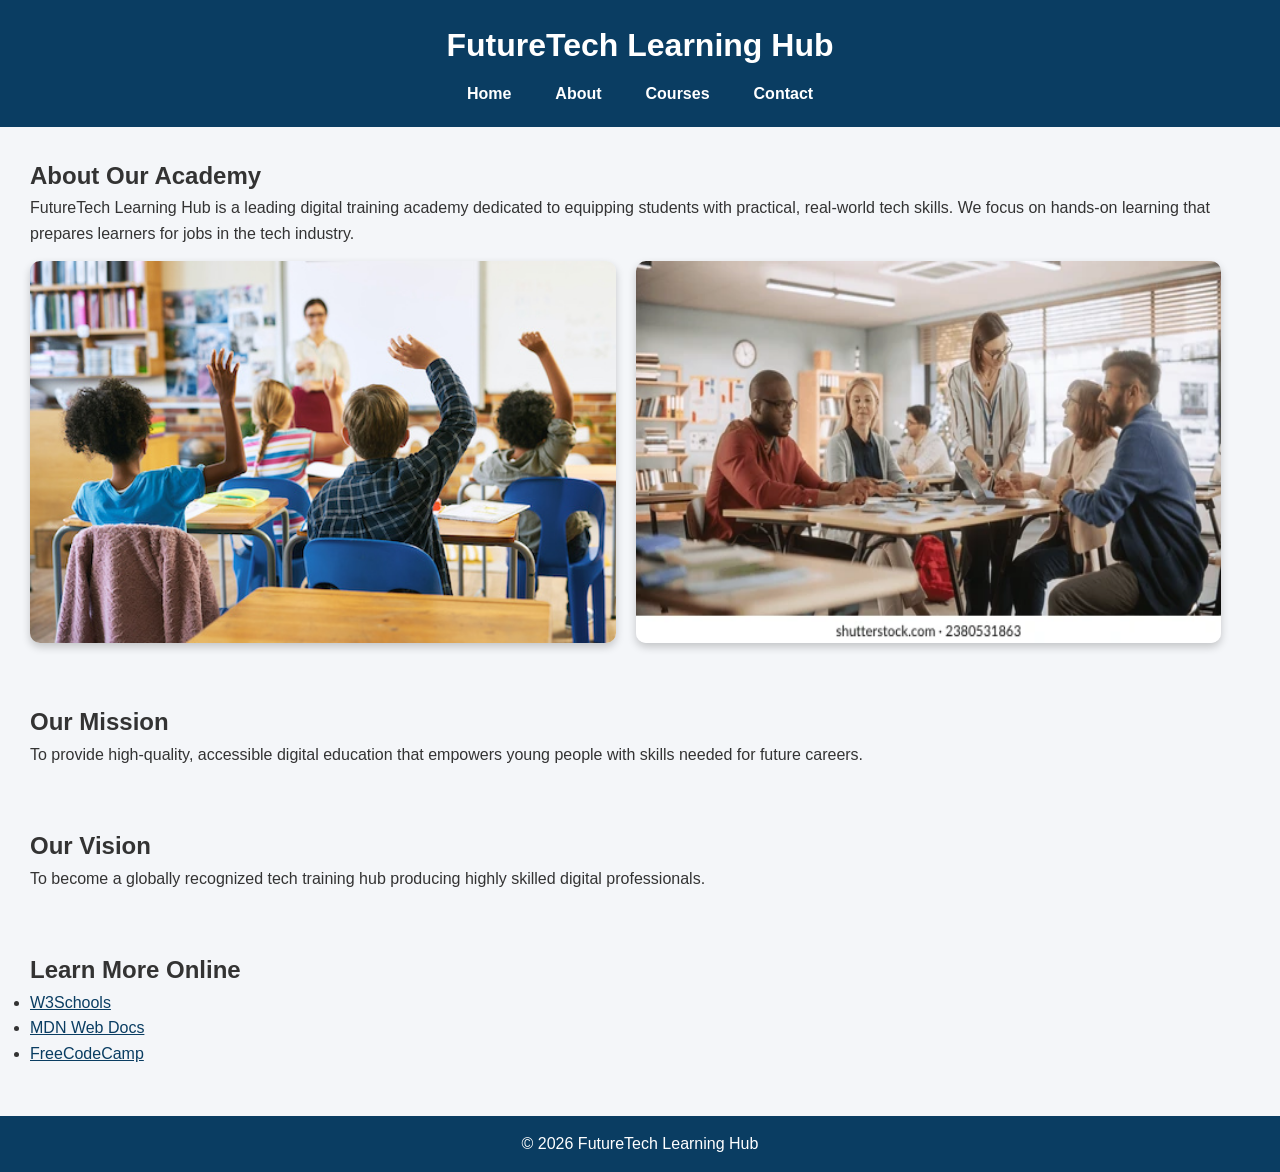
<file: about.html>
<!DOCTYPE html>
<html lang="en">
<head>
    <meta charset="UTF-8">
    <meta name="viewport" content="width=device-width, initial-scale=1.0">
    <title>About Us - FutureTech Learning Hub</title>
    <link rel="stylesheet" href="css/style.css">
</head>

<body>

<header>
    <h1>FutureTech Learning Hub</h1>

    <nav>
        <ul>
            <li><a href="index.html">Home</a></li>
            <li><a href="about.html">About</a></li>
            <li><a href="courses.html">Courses</a></li>
            <li><a href="contact.html">Contact</a></li>
        </ul>
    </nav>
</header>

<main>

    <!-- ABOUT SECTION -->
    <section class="about">
        <h2>About Our Academy</h2>

        <article>
            <p>
                FutureTech Learning Hub is a leading digital training academy dedicated to equipping students
                with practical, real-world tech skills. We focus on hands-on learning that prepares learners
                for jobs in the tech industry.
            </p>
        </article>

        <div class="about-images">
            <img src="about1.jpg" alt="Students learning in a classroom">
            <img src="about2.jpg" alt="Instructors and team members">
        </div>
    </section>

    <!-- MISSION -->
    <section class="mission">
        <h2>Our Mission</h2>
        <p>
            To provide high-quality, accessible digital education that empowers young people
            with skills needed for future careers.
        </p>
    </section>

    <!-- VISION -->
    <section class="vision">
        <h2>Our Vision</h2>
        <p>
            To become a globally recognized tech training hub producing highly skilled digital professionals.
        </p>
    </section>

    <!-- EXTERNAL LINKS -->
    <section>
        <h2>Learn More Online</h2>

        <ul>
            <li><a href="https://www.w3schools.com" target="_blank">W3Schools</a></li>
            <li><a href="https://developer.mozilla.org" target="_blank">MDN Web Docs</a></li>
            <li><a href="https://www.freecodecamp.org" target="_blank">FreeCodeCamp</a></li>
        </ul>
    </section>

</main>

<footer>
    <p>&copy; 2026 FutureTech Learning Hub</p>
</footer>

</body>
</html>
</file>
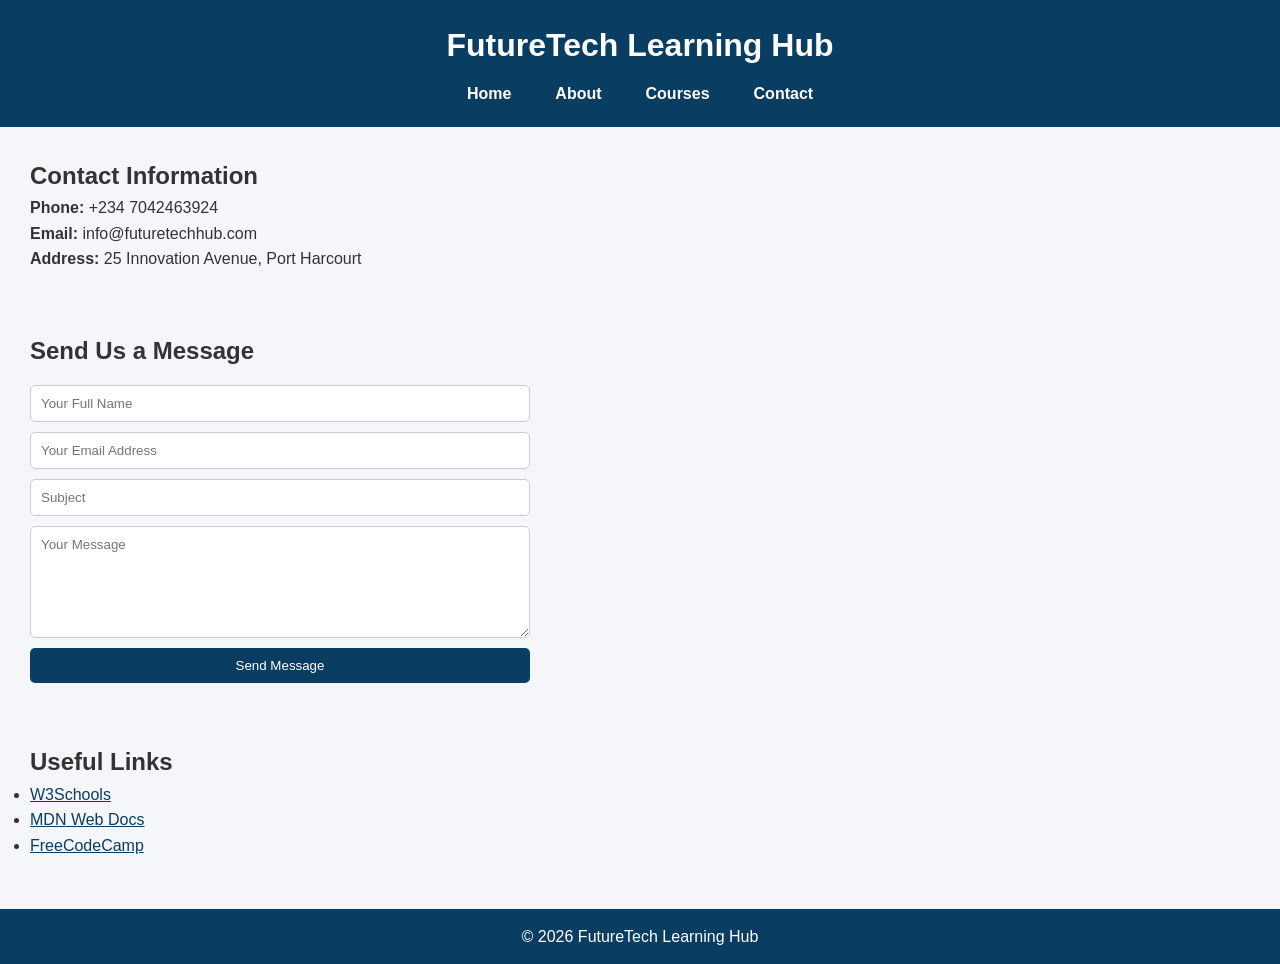
<file: contact.html>
<!DOCTYPE html>
<html lang="en">
<head>
    <meta charset="UTF-8">
    <meta name="viewport" content="width=device-width, initial-scale=1.0">
    <title>Contact - FutureTech Learning Hub</title>
    <link rel="stylesheet" href="css/style.css">
</head>

<body>

<header>
    <h1>FutureTech Learning Hub</h1>

    <nav>
        <ul>
            <li><a href="index.html">Home</a></li>
            <li><a href="about.html">About</a></li>
            <li><a href="courses.html">Courses</a></li>
            <li><a href="contact.html">Contact</a></li>
        </ul>
    </nav>
</header>

<main>

    <!-- CONTACT INFO -->
    <section class="contact-info">
        <h2>Contact Information</h2>

        <p><strong>Phone:</strong> +234 7042463924</p>
        <p><strong>Email:</strong> info@futuretechhub.com</p>
        <p><strong>Address:</strong> 25 Innovation Avenue, Port Harcourt</p>
    </section>

    <!-- CONTACT FORM -->
    <section class="contact-form">
        <h2>Send Us a Message</h2>

        <form>
            <input type="text" name="name" placeholder="Your Full Name" required>

            <input type="email" name="email" placeholder="Your Email Address" required>

            <input type="text" name="subject" placeholder="Subject">

            <textarea name="message" rows="6" placeholder="Your Message"></textarea>

            <button type="submit">Send Message</button>
        </form>
    </section>

    <!-- EXTERNAL LINKS -->
    <section class="social-links">
        <h2>Useful Links</h2>

        <ul>
            <li><a href="https://www.w3schools.com" target="_blank">W3Schools</a></li>
            <li><a href="https://developer.mozilla.org" target="_blank">MDN Web Docs</a></li>
            <li><a href="https://www.freecodecamp.org" target="_blank">FreeCodeCamp</a></li>
        </ul>
    </section>

</main>

<footer>
    <p>&copy; 2026 FutureTech Learning Hub</p>
</footer>

</body>
</html>
</file>
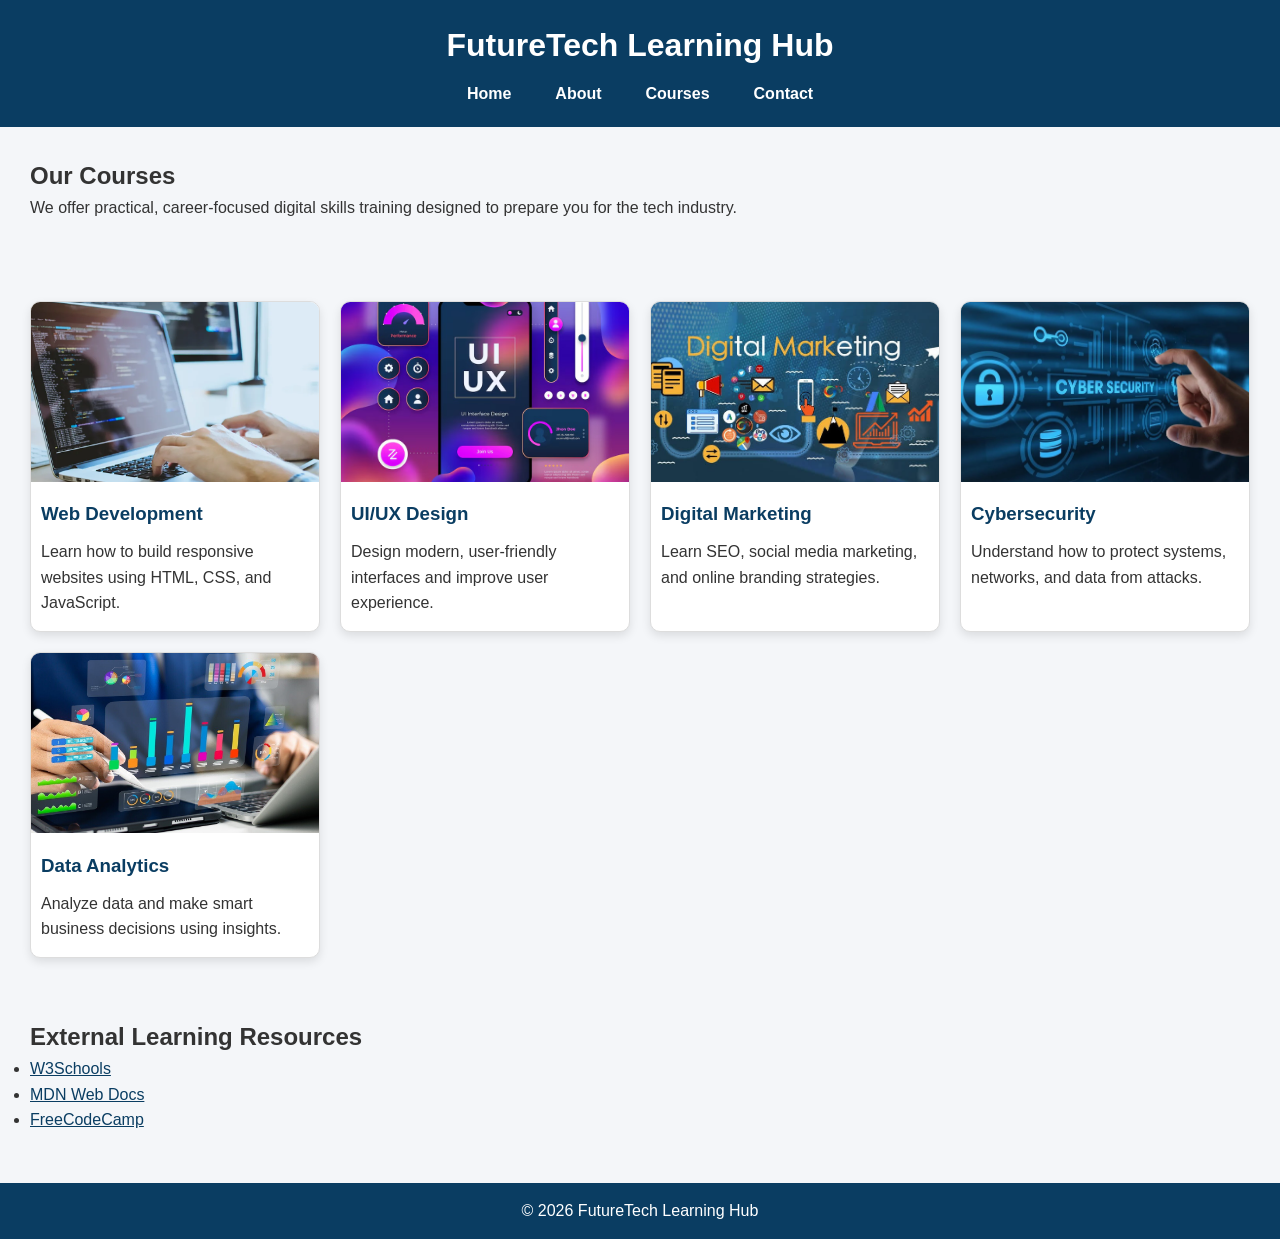
<file: courses.html>
<!DOCTYPE html>
<html lang="en">
<head>
    <meta charset="UTF-8">
    <meta name="viewport" content="width=device-width, initial-scale=1.0">
    <title>Courses - FutureTech Learning Hub</title>
    <link rel="stylesheet" href="css/style.css">
</head>

<body>

<header>
    <h1>FutureTech Learning Hub</h1>

    <nav>
        <ul>
            <li><a href="index.html">Home</a></li>
            <li><a href="about.html">About</a></li>
            <li><a href="courses.html">Courses</a></li>
            <li><a href="contact.html">Contact</a></li>
        </ul>
    </nav>
</header>

<main>

    <section class="courses-intro">
        <h2>Our Courses</h2>
        <p>
            We offer practical, career-focused digital skills training designed to prepare you for the tech industry.
        </p>
    </section>

    <section class="course-grid">

        <article class="course-card">
            <img src="webdev.jpg" alt="Web Development">
            <h3>Web Development</h3>
            <p>Learn how to build responsive websites using HTML, CSS, and JavaScript.</p>
        </article>

        <article class="course-card">
            <img src="design.jpg" alt="UI UX Design">
            <h3>UI/UX Design</h3>
            <p>Design modern, user-friendly interfaces and improve user experience.</p>
        </article>

        <article class="course-card">
            <img src="marketing.jpg" alt="Digital Marketing">
            <h3>Digital Marketing</h3>
            <p>Learn SEO, social media marketing, and online branding strategies.</p>
        </article>

        <article class="course-card">
            <img src="cybersecurity.jpg" alt="Cybersecurity">
            <h3>Cybersecurity</h3>
            <p>Understand how to protect systems, networks, and data from attacks.</p>
        </article>

        <article class="course-card">
            <img src="data.jpg" alt="Data Analytics">
            <h3>Data Analytics</h3>
            <p>Analyze data and make smart business decisions using insights.</p>
        </article>

    </section>

    <!-- EXTERNAL LINKS -->
    <section>
        <h2>External Learning Resources</h2>

        <ul>
            <li><a href="https://www.w3schools.com" target="_blank">W3Schools</a></li>
            <li><a href="https://developer.mozilla.org" target="_blank">MDN Web Docs</a></li>
            <li><a href="https://www.freecodecamp.org" target="_blank">FreeCodeCamp</a></li>
        </ul>
    </section>

</main>

<footer>
    <p>&copy; 2026 FutureTech Learning Hub</p>
</footer>

</body>
</html>
</file>
<file: css/style.css>
* {
    margin: 0;
    padding: 0;
    box-sizing: border-box;
    font-family: Arial, Helvetica, sans-serif;
}

body {
    background: #f4f6f9;
    color: #333;
    line-height: 1.6;
}

/* HEADER */
header {
    background: #0a3d62;
    color: white;
    padding: 20px;
    text-align: center;
}

header h1 {
    margin-bottom: 10px;
}

/* NAVIGATION (FLEXBOX) */
nav ul {
    list-style: none;
    display: flex;
    justify-content: center;
    gap: 20px;
}

nav ul li a {
    text-decoration: none;
    color: white;
    font-weight: bold;
    padding: 8px 12px;
    border-radius: 5px;
    transition: 0.3s;
}

nav ul li a:hover {
    background: white;
    color: #0a3d62;
}

/* HERO SECTION */
.hero {
    position: relative;
    text-align: center;
}

.hero img {
    width: 100%;
    height: 400px;
    object-fit: cover;
    border-bottom: 5px solid #0a3d62;
}

.hero-text {
    position: absolute;
    top: 50%;
    left: 50%;
    transform: translate(-50%, -50%);
    color: white;
    background: rgba(0,0,0,0.5);
    padding: 20px;
    border-radius: 10px;
}

/* SECTIONS */
section {
    padding: 30px;
}

/* COURSE GRID (CSS GRID) */
.course-grid {
    display: grid;
    grid-template-columns: repeat(auto-fit, minmax(250px, 1fr));
    gap: 20px;
    margin-top: 20px;
}

/* COURSE CARDS */
.course-card {
    background: white;
    border-radius: 10px;
    overflow: hidden;
    box-shadow: 0 4px 10px rgba(0,0,0,0.1);
    border: 1px solid #ddd;
    transition: 0.3s;
}

.course-card:hover {
    transform: translateY(-5px);
}

.course-card img {
    width: 100%;
    height: 180px;
    object-fit: cover;
}

.course-card h3 {
    padding: 10px;
    color: #0a3d62;
}

.course-card p {
    padding: 0 10px 15px 10px;
}

/* ABOUT IMAGES */
.about-images {
    display: flex;
    gap: 20px;
    margin-top: 15px;
    flex-wrap: wrap;
}

.about-images img {
    width: 48%;
    border-radius: 10px;
    box-shadow: 0 4px 8px rgba(0,0,0,0.2);
}

/* FORM */
form {
    max-width: 500px;
    margin-top: 15px;
    display: flex;
    flex-direction: column;
    gap: 10px;
}

input, textarea {
    padding: 10px;
    border: 1px solid #ccc;
    border-radius: 5px;
}

button {
    background: #0a3d62;
    color: white;
    padding: 10px;
    border: none;
    border-radius: 5px;
    cursor: pointer;
}

button:hover {
    background: #07416b;
}

/* LINKS */
ul li a {
    color: #0a3d62;
}

/* FOOTER */
footer {
    background: #0a3d62;
    color: white;
    text-align: center;
    padding: 15px;
    margin-top: 20px;
}

/* RESPONSIVE DESIGN */
@media (max-width: 768px) {

    nav ul {
        flex-direction: column;
        align-items: center;
    }

    .hero img {
        height: 250px;
    }

    .hero-text {
        width: 80%;
        font-size: 14px;
    }

    .about-images img {
        width: 100%;
    }
}
</file>
